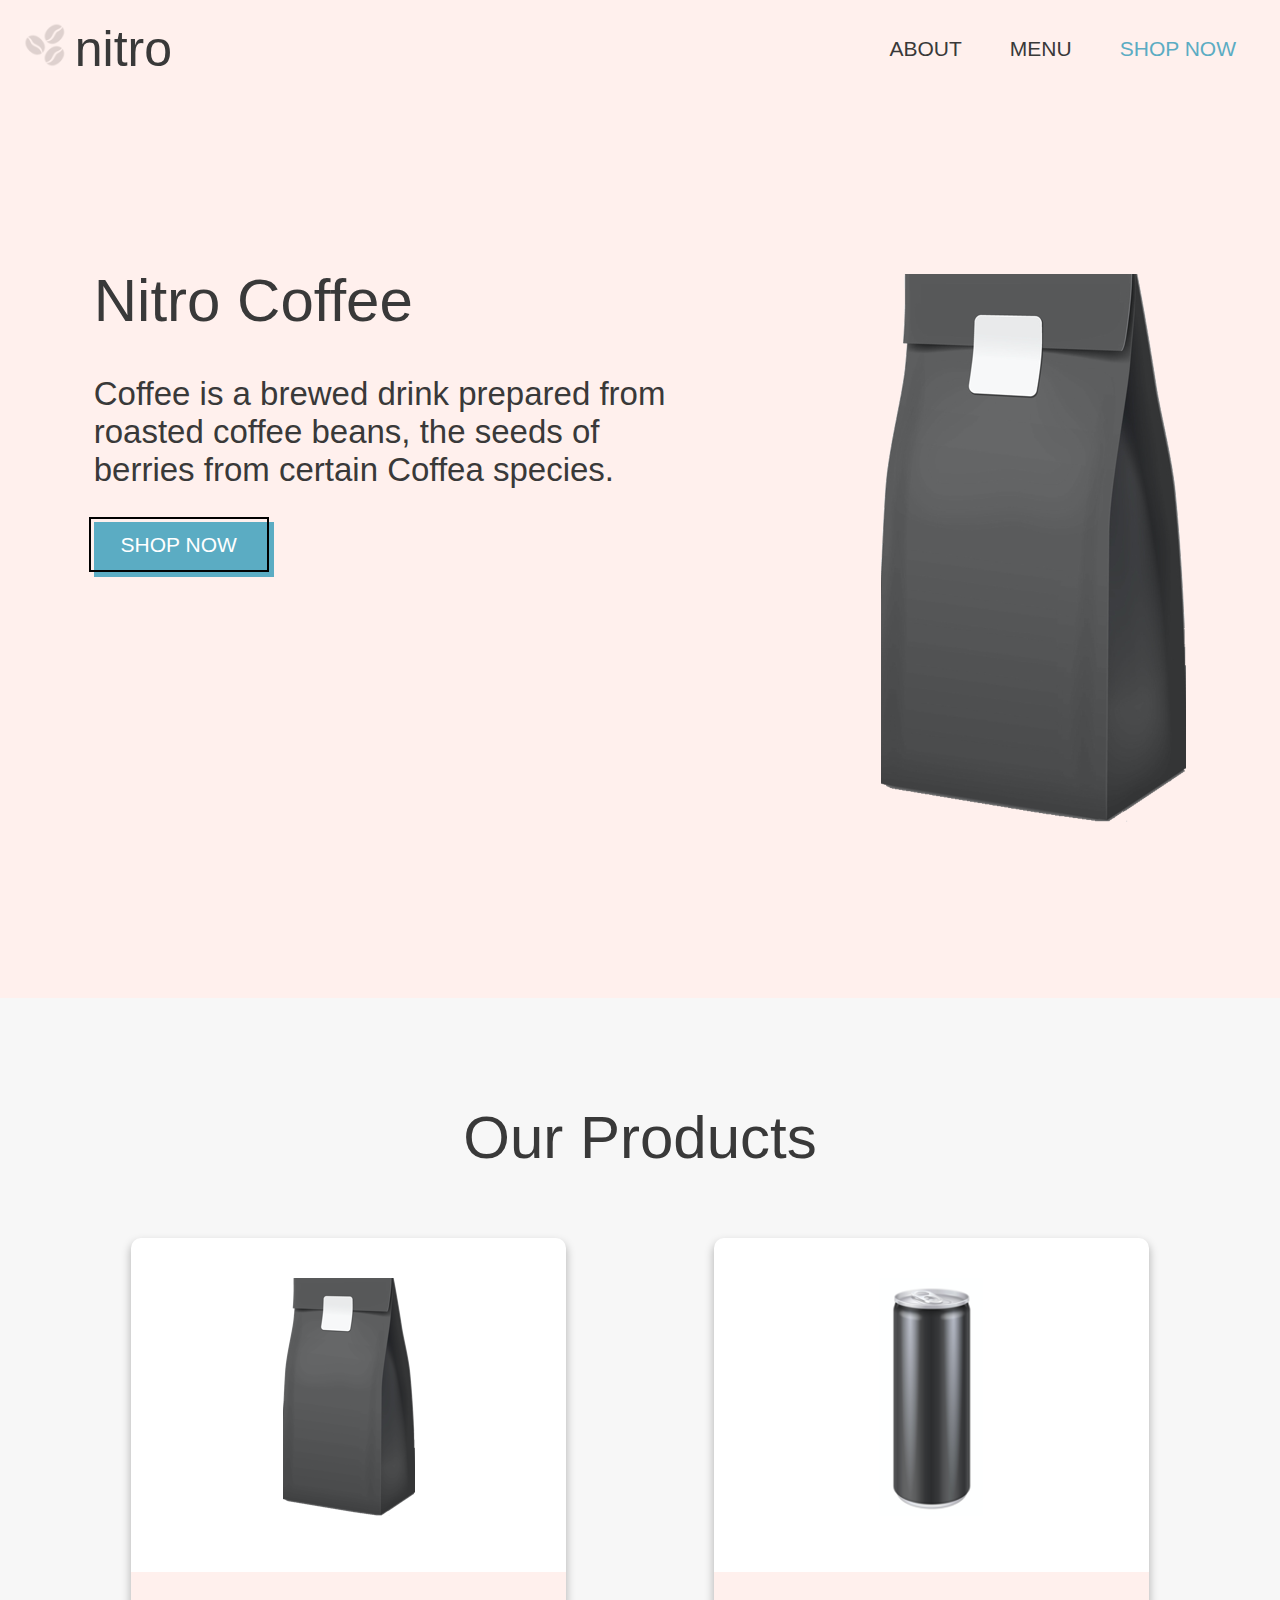
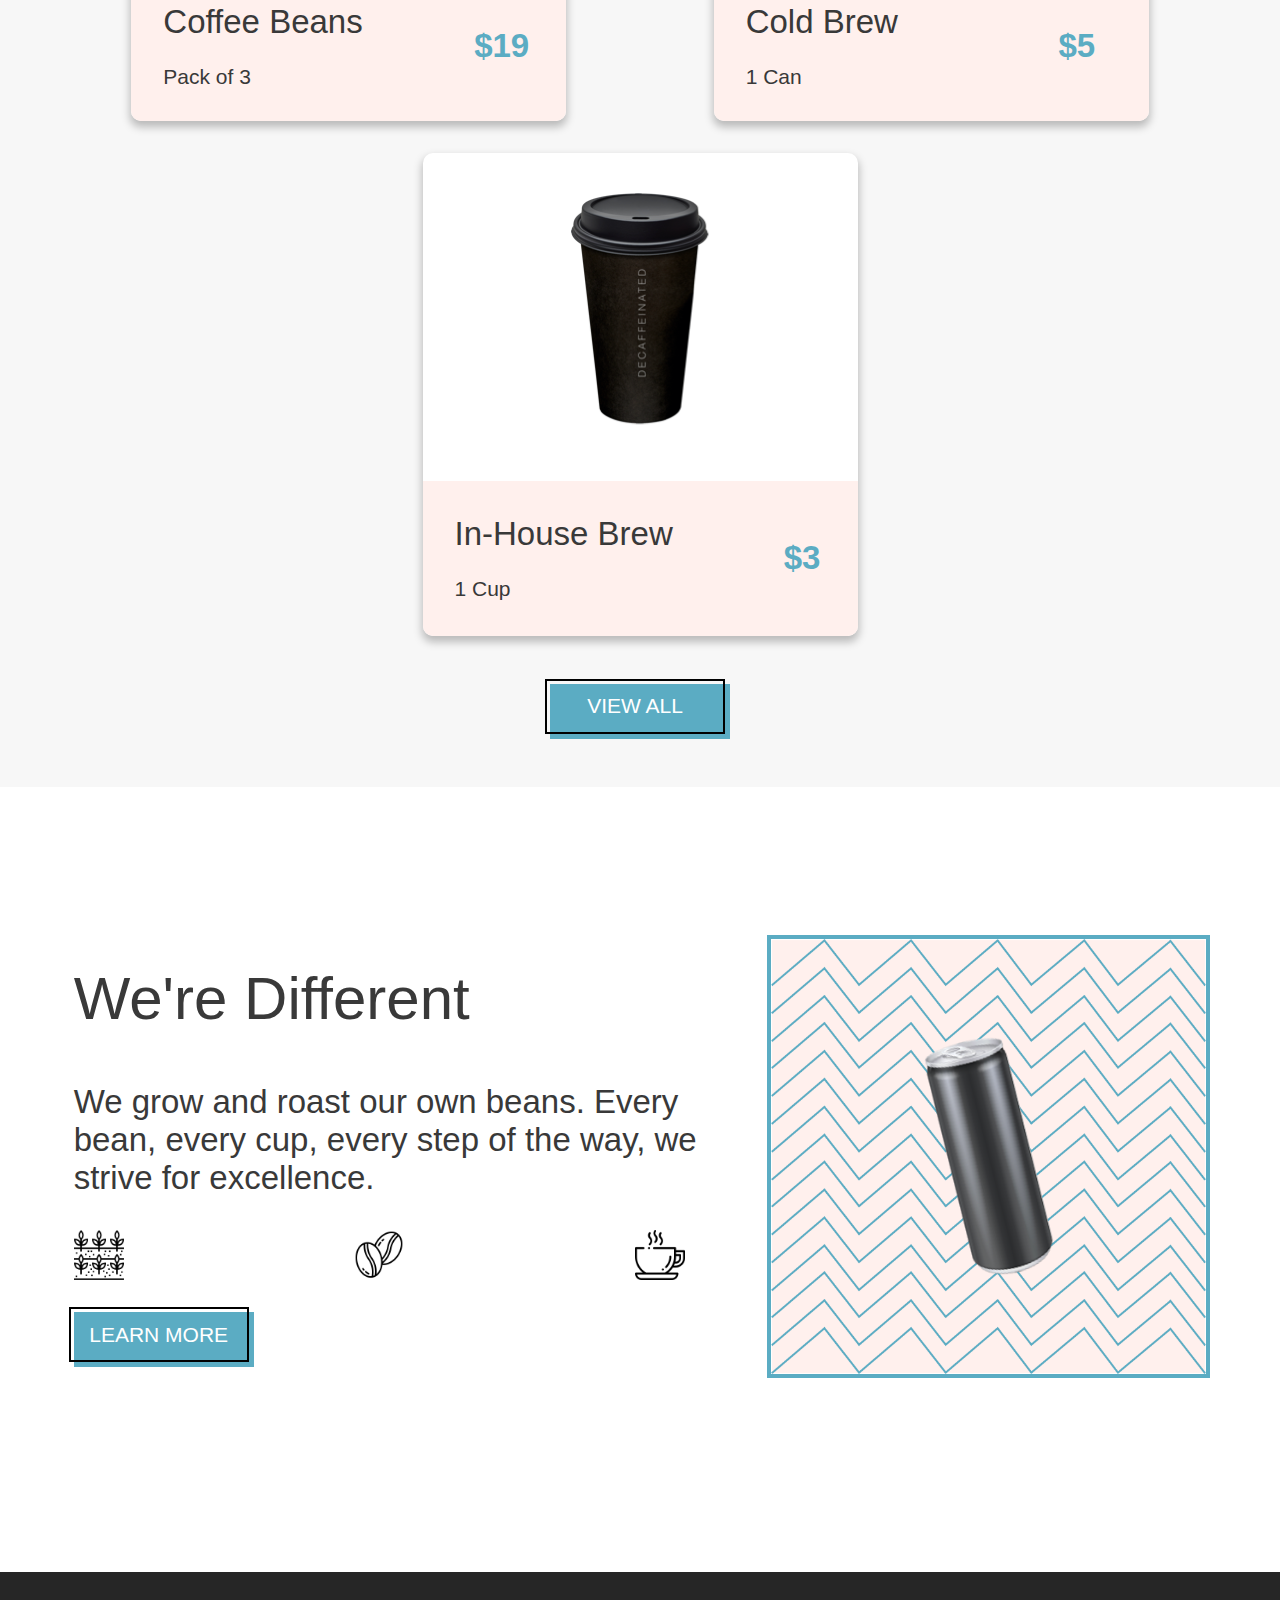
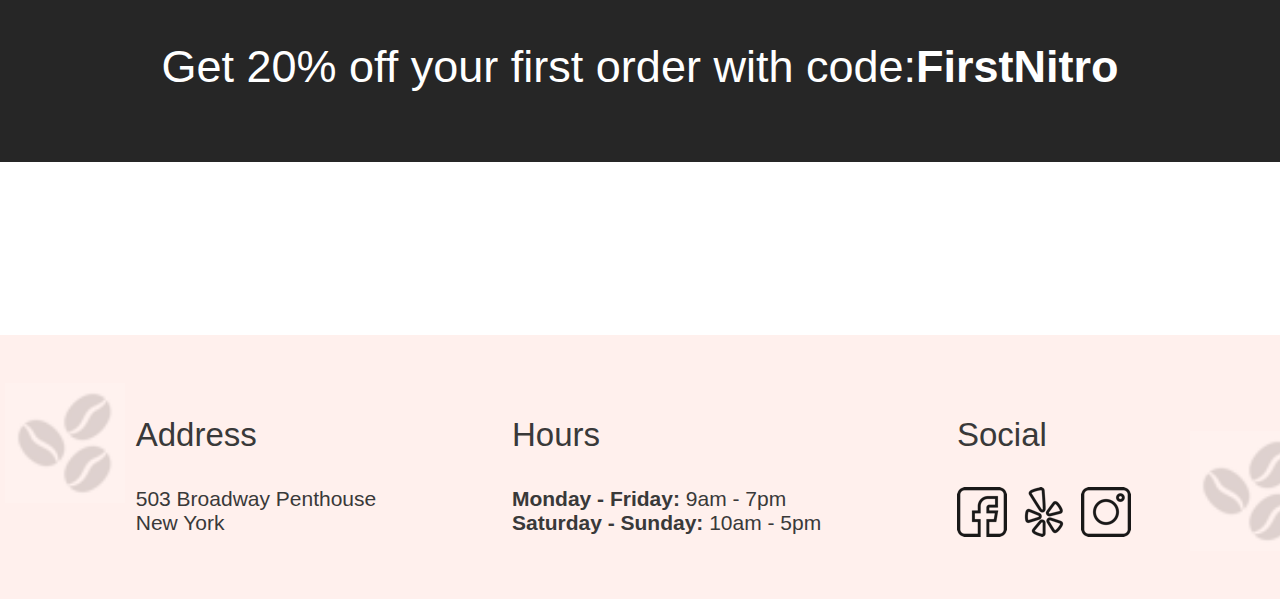
<file: index.html>
<!DOCTYPE html>
<html lang="en">
<head>
  <meta charset="UTF-8">
  <!-- <meta name="viewport" content="width=device-width, initial-scale=1.0"> -->
  <title>nitro Coffee</title>
  <link rel="stylesheet" href="./scss/main.css">
  <link rel="icon" href="./assets/2-coffee-beans-icon.png">
</head>
<body>
  <header class="nav-bar">
    <nav class="nav-bar__nav">
      <div class="nav-bar__logo-menu">
        <a href="index.html" class="nav-bar__anchor"><img src="./assets/logobeans.png" class="nav-bar__image" alt="nitro Coffee Logo"></a>
        <a href="index.html" class="nav-bar__anchor"><h2 class="nav-bar__heading">nitro</h2></a>
      </div>
      <ul class="nav-bar__list">
          <li class="nav-bar__item"><a href="index.html" class="nav-bar__anchor">ABOUT</a></li>
          <li class="nav-bar__item"><a href="./pages/menu.html" class="nav-bar__anchor">MENU</a></li>
          <li class="nav-bar__item"><a href="./pages/menu.html" class="nav-bar__anchor nav-bar__special">SHOP NOW</a></li>
      </ul>
    </nav>
  </header>
  <section class="intro-info">
    <div class="intro-info__description">
      <h1>Nitro Coffee</h1>
      <p>Coffee is a brewed drink prepared from roasted coffee beans, the seeds of berries from certain Coffea species.</p>
      <div class="button__border">
        <a href="./pages/menu.html" class="button__anchor"><button>SHOP NOW</button></a>
      </div>
    </div>
    <div class="intro-info__picture">      <!-- set height ot the picture -->
      <img src="./assets/coffeebeans-hero.png" alt="">
    </div>
  </section>

  <section class="product-cards">
    <h2 class="product-cards__heading">Our Products</h2>
    <div class="product-cards__list">
      <article class="product-cards__item">
        <img src="./assets/coffeebeans.png" alt="Coffee Beans">
          <div class="product-cards__description">
            <div class="product-cards__description-left">
              <h3 class="product-cards__heading-left">Coffee Beans</h3>
              <p class="product-cards__heading-left">Pack of 3</p>
            </div>
            <p class="textColor product-cards__description-right">$19</p>
          </div>
      </article>
      <article class="product-cards__item">
        <img src="./assets/coldbrew.png" alt="Cold Brew">
          <div class="product-cards__description">
            <div class="product-cards__description-left">
              <h3 class="product-cards__heading-left">Cold Brew</h3>
              <p class="product-cards__heading-left">1 Can</p>
            </div>
            <p class="textColor product-cards__description-right">$5</p>
          </div>
      </article>
      <article class="product-cards__item">
        <img src="./assets/inhousebrew.png" alt="In-House Brew">
          <div class="product-cards__description">
            <div class="product-cards__description-left">
              <h3 class="product-cards__heading-left">In-House Brew</h3>
              <p class="product-cards__heading-left">1 Cup</p>
            </div>
            <p class="textColor product-cards__description-right">$3</p>
          </div>
      </article>     
    </div>
    <div class="button__border">
      <a href="./pages/menu.html" class="button__anchor"><button>VIEW ALL</button></a>
    </div>
  </section>
  
  <section class="learn-more product-cards__heading">
    <div class="learn-more__information">
      <h2>We're Different</h2>
      <p>We grow and roast our own beans. Every bean, every cup, every step of the way, we strive for excellence.</p>
      <div class="learn-more__icons">
        <img src="./assets/planting-icon.png" alt="Planting Icon" class="iconsSize">
        <img src="./assets/2-coffee-beans-icon.png" alt="Coffee Beans Icon" class="iconsSize">
        <img src="./assets/coffee-cup-icon.png" alt="Coffee Cup Icon" class="iconsSize">
      </div>
      <div class="button__border">
        <a href="./pages/menu.html" class="button__anchor"><button>LEARN MORE</button></a>
      </div>
    </div>
      <div class="learn-more__background-image">
        <img src="./assets/tiltedcan.png" alt="Tilted Can" class="learn-more__tilted-can">
        <div class="learn-more__border-box"></div>
      </div>
  </section>
  <section class="promotion-tag">
    <p>Get 20% off your first order with code: <span>FirstNitro</span></p>
  </section>
  <footer class="extra-information">
    <div class="extra-information__coffee-logoleft"></div>
    <div class="extra-information__address">
      <h3>Address</h3>
      <p>503 Broadway Penthouse</p>
      <p>New York</p>
    </div>
    <div class="extra-information__hours">
      <h3>Hours</h3>
      <p><span>Monday - Friday:</span> 9am - 7pm</p>
      <p><span>Saturday - Sunday:</span> 10am - 5pm</p>
    </div>
    <div>
      <h3>Social</h3>
        <a href="https://www.facebook.com"><img src="./assets/facebook.png" alt="" class="iconsSize"></a>
        <a href="https://www.yelp.com"><img src="./assets/yelp.png" alt="" class="iconsSize"></a>
        <a href="https://www.instagram.com"><img src="./assets/instagram.png" alt="" class="iconsSize"></a> 
    </div>
    <div class="extra-information__coffee-logoright"></div>
  </footer>
</body>
</html>
</file>
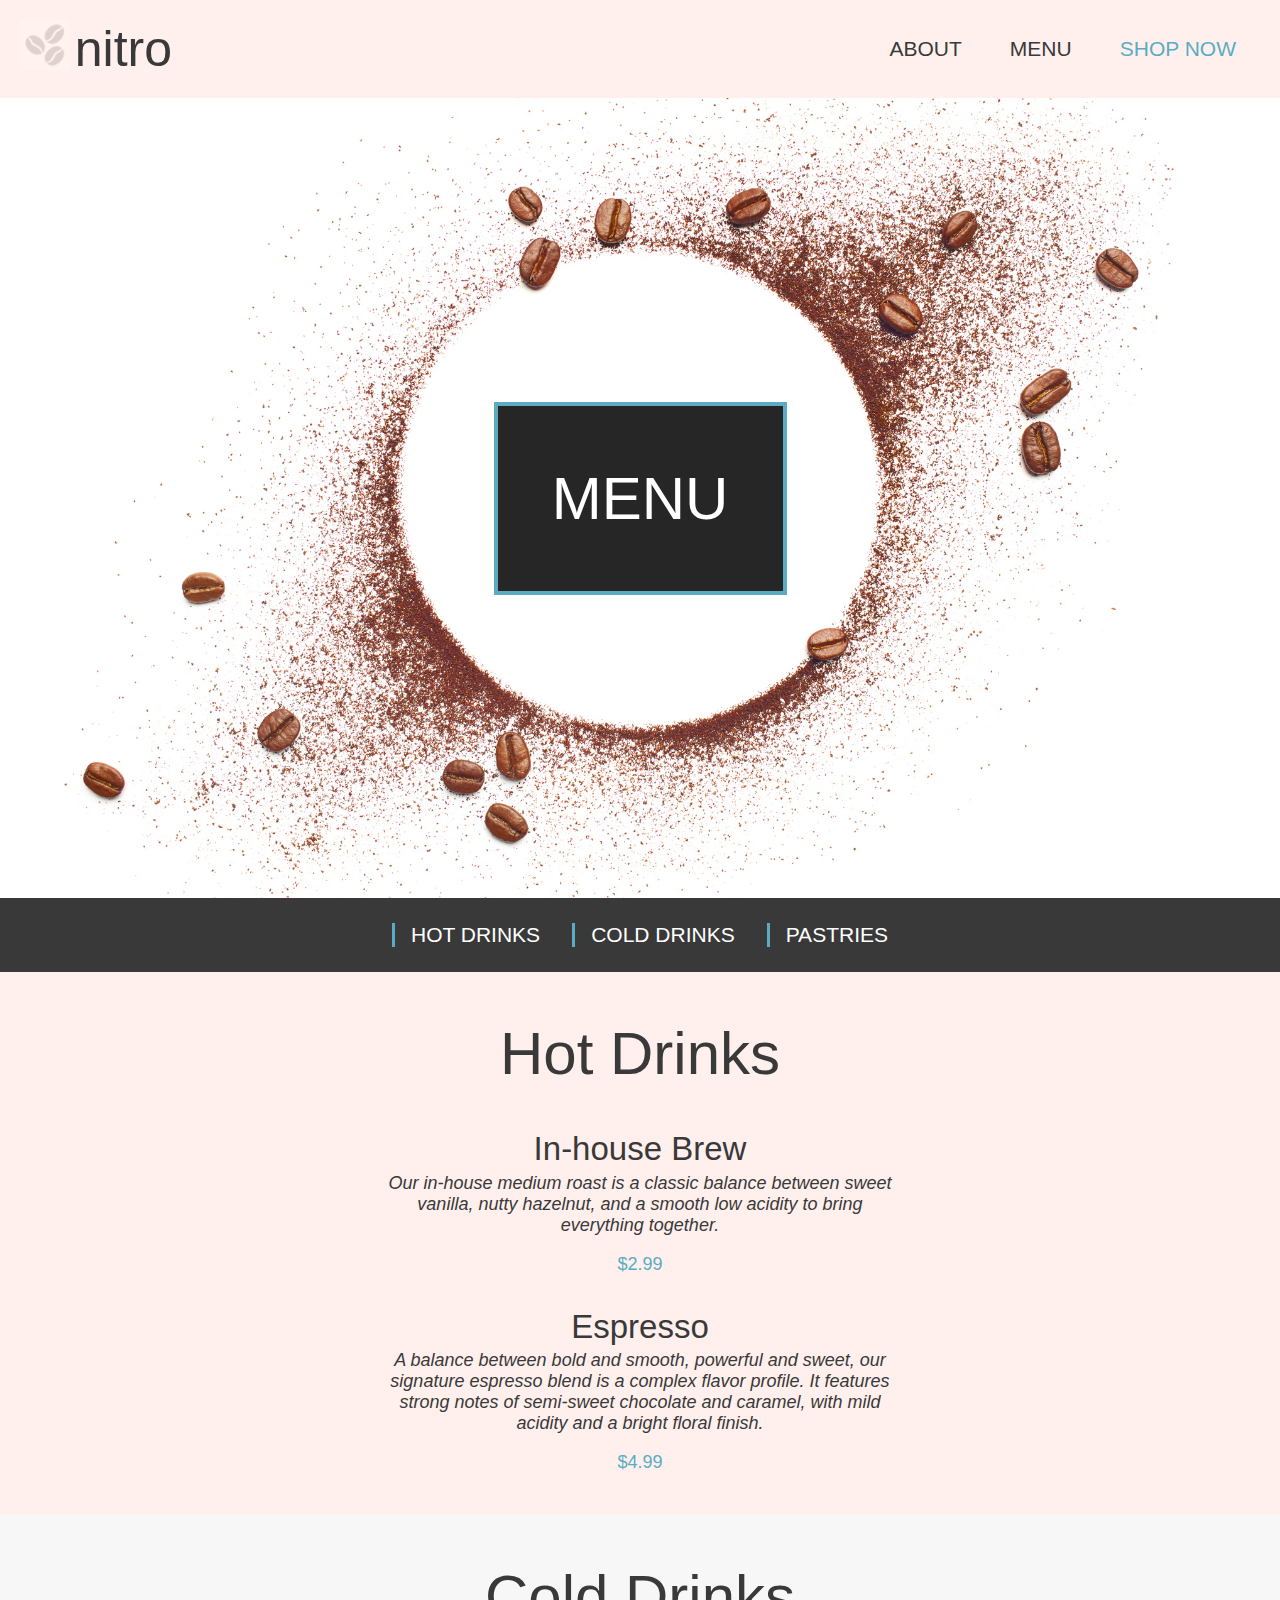
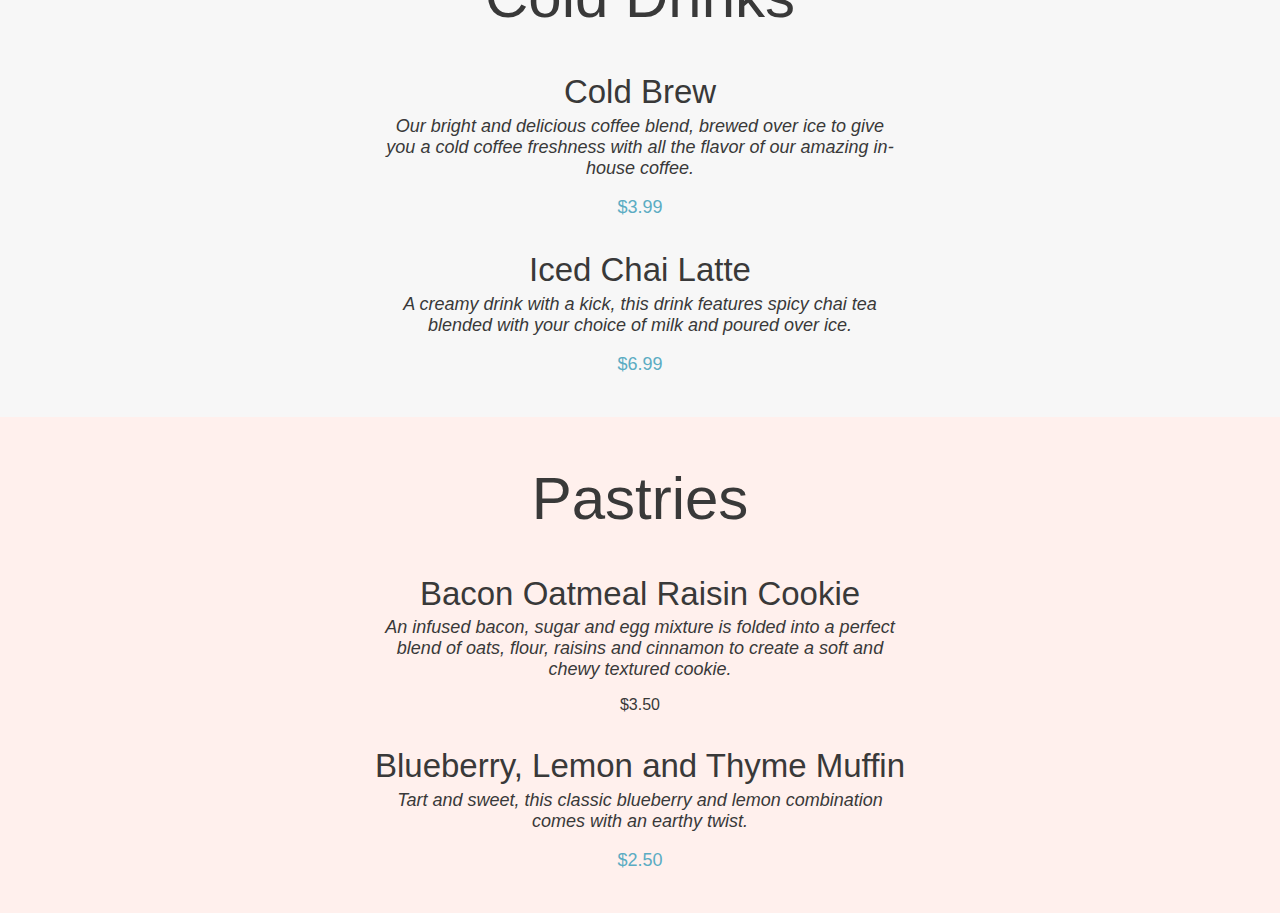
<file: pages/menu.html>
<!DOCTYPE html>
<html lang="en">
<head>
  <meta charset="UTF-8">
  <!-- <meta name="viewport" content="width=device-width, initial-scale=1.0"> -->
  <title>Menu</title>
  <link rel="stylesheet" href="../scss/menu.css">
  <link rel="icon" href="../assets/2-coffee-beans-icon.png">
</head>
<body>
  <header class="nav-bar">
    <nav class="nav-bar__nav">
      <div class="nav-bar__logo-menu">
        <a href="../index.html" class="nav-bar__anchor"><img src="../assets/logobeans.png" class="nav-bar__image" alt="nitro Coffee Logo"></a>
        <a href="../index.html" class="nav-bar__anchor"><h2 class="nav-bar__heading">nitro</h2></a>
      </div>
      <ul class="nav-bar__list">
          <li class="nav-bar__item"><a href="../index.html" class="nav-bar__anchor">ABOUT</a></li>
          <li class="nav-bar__item"><a href="menu.html" class="nav-bar__anchor">MENU</a></li>
          <li class="nav-bar__item"><a href="menu.html" class="nav-bar__anchor nav-bar__special">SHOP NOW</a></li>
      </ul>
    </nav>
  </header>
  
  <section class="hero-image">
    <h1 class="hero-image__title-box">MENU</h1>
    <div class="hero-image__title-border"></div>
  </section>

  <section class="menu-options">
    <ul class="menu-options__list">
      <li class="menu-options__item"><a href="#hotDrinks" class="menu-options__anchor">Hot Drinks</a></li>
      <li class="menu-options__item"><a href="#coldDrinks" class="menu-options__anchor">Cold Drinks</a></li>
      <li class="menu-options__item"><a href="#pastries" class="menu-options__anchor">Pastries</a></li>
    </ul>
  </section>

  <section class="menu-items">
    <div class="menu-items__category" id="hotDrinks">
      <h2>Hot Drinks</h2>
      <div class="menu-items__hot-drink">
        <h3>In-house Brew</h3>
        <p class="menu-items__description">Our in-house medium roast is a classic balance between sweet vanilla, nutty hazelnut, and a smooth low acidity to bring everything together.</p>
        <p class="menu-items__price">$2.99</p>
      </div>
      <div class="menu-items__hot-drink">
        <h3>Espresso</h3>
        <p class="menu-items__description">A balance between bold and smooth, powerful and sweet, our signature espresso blend is a complex flavor profile. It features strong notes of semi-sweet chocolate and caramel, with mild acidity and a bright floral finish.</p>
        <p class="menu-items__price">$4.99</p>
      </div>
    </div>

    <div class="menu-items__category menu-items__background" id="coldDrinks">
      <h2>Cold Drinks</h2>
      <div class="menu-items__cold-drink">
        <h3>Cold Brew</h3>
        <p class="menu-items__description">Our bright and delicious coffee blend, brewed over ice to give you a cold coffee freshness with all the flavor of our amazing in-house coffee.</p>
        <p class="menu-items__price">$3.99</p>
      </div>
      <div class="menu-items__cold-drink">
        <h3>Iced Chai Latte</h3>
        <p class="menu-items__description">A creamy drink with a kick, this drink features spicy chai tea blended with your choice of milk and poured over ice.</p>
        <p class="menu-items__price">$6.99</p>
      </div>
    </div>

    <div class="menu-items__category" id="pastries">
      <h2>Pastries</h2>
      <div class="menu-items__pastry">
        <h3>Bacon Oatmeal Raisin Cookie</h3>
        <p class="menu-items__description">An infused bacon, sugar and egg mixture is folded into a perfect blend of oats, flour, raisins and cinnamon to create a soft and chewy textured cookie.</p>
        <p class="menu-items__rice">$3.50</p>
      </div>
      <div class="menu-items__pastry">
        <h3>Blueberry, Lemon and Thyme Muffin</h3>
        <p class="menu-items__description">Tart and sweet, this classic blueberry and lemon combination comes with an earthy twist.</p>
        <p class="menu-items__price">$2.50</p>
      </div>
    </div>
  </section>
</body>
</html>
</file>
<file: scss/main.css>
@-webkit-keyframes rotating {
  from {
    -webkit-transform: rotate(0deg);
            transform: rotate(0deg);
  }
  to {
    -webkit-transform: rotate(360deg);
            transform: rotate(360deg);
  }
}

@keyframes rotating {
  from {
    -webkit-transform: rotate(0deg);
            transform: rotate(0deg);
  }
  to {
    -webkit-transform: rotate(360deg);
            transform: rotate(360deg);
  }
}

@-webkit-keyframes color-changer {
  0% {
    background-color: rgba(0, 0, 0, 0.85);
  }
  50% {
    background-color: #5BACC3;
  }
  100% {
    background-color: rgba(0, 0, 0, 0.85);
  }
}

@keyframes color-changer {
  0% {
    background-color: rgba(0, 0, 0, 0.85);
  }
  50% {
    background-color: #5BACC3;
  }
  100% {
    background-color: rgba(0, 0, 0, 0.85);
  }
}

html, body {
  margin: 0;
  padding: 0;
  background-color: #FFF0ED;
  font-family: Helvetica;
  color: #393939;
  scroll-behavior: smooth;
  -webkit-box-sizing: border-box;
          box-sizing: border-box;
}

h1, h2 {
  font-size: 3.75rem;
  font-weight: 100;
}

h3 {
  font-size: 2.063rem;
  font-weight: 100;
}

button {
  width: 11.25rem;
  height: 3.438rem;
  border: 2px solid black;
  position: relative;
  bottom: 5px;
  right: 5px;
  background-color: transparent;
  color: #FFF;
  font-size: 1.313rem;
  display: -webkit-box;
  display: -ms-flexbox;
  display: flex;
  -webkit-box-pack: center;
      -ms-flex-pack: center;
          justify-content: center;
  -webkit-box-align: center;
      -ms-flex-align: center;
          align-items: center;
  outline: none;
  font-family: Helvetica;
  -webkit-transition: all 0.1s linear;
  transition: all 0.1s linear;
  cursor: pointer;
}

button:active {
  -webkit-transform: translate(5px, 5px);
          transform: translate(5px, 5px);
}

.button__anchor {
  text-decoration: none;
}

.button__border {
  height: 3.438rem;
  width: 11.25rem;
  background-color: #5BACC3;
  position: relative;
}

.nav-bar {
  display: -webkit-box;
  display: -ms-flexbox;
  display: flex;
  -webkit-box-pack: justify;
      -ms-flex-pack: justify;
          justify-content: space-between;
  -webkit-box-align: center;
      -ms-flex-align: center;
          align-items: center;
}

.nav-bar__nav {
  display: -webkit-box;
  display: -ms-flexbox;
  display: flex;
  -webkit-box-orient: horizontal;
  -webkit-box-direction: normal;
      -ms-flex-direction: row;
          flex-direction: row;
  width: 100%;
  -webkit-box-pack: justify;
      -ms-flex-pack: justify;
          justify-content: space-between;
  padding: 20px;
}

.nav-bar__logo-menu {
  display: -webkit-box;
  display: -ms-flexbox;
  display: flex;
  -webkit-box-orient: horizontal;
  -webkit-box-direction: normal;
      -ms-flex-direction: row;
          flex-direction: row;
}

.nav-bar__image {
  height: 50px;
}

.nav-bar__heading {
  display: -webkit-box;
  display: -ms-flexbox;
  display: flex;
  -webkit-box-align: end;
      -ms-flex-align: end;
          align-items: flex-end;
  font-size: 3.125rem;
  font-weight: 100;
  margin: 0 0.3rem;
}

.nav-bar__list {
  display: -webkit-box;
  display: -ms-flexbox;
  display: flex;
  -webkit-box-pack: justify;
      -ms-flex-pack: justify;
          justify-content: space-between;
  -webkit-box-align: center;
      -ms-flex-align: center;
          align-items: center;
}

.nav-bar__item {
  display: -webkit-box;
  display: -ms-flexbox;
  display: flex;
  margin: 0 1.5rem;
  font-weight: normal;
  font-size: 1.313rem;
}

.nav-bar__anchor {
  text-decoration: none;
  color: #393939;
}

.nav-bar__special {
  color: #5BACC3;
}

.iconsSize {
  height: 3.125rem;
  margin-right: 0.8rem;
}

.intro-info {
  display: -webkit-box;
  display: -ms-flexbox;
  display: flex;
  -ms-flex-pack: distribute;
      justify-content: space-around;
  -ms-flex-wrap: wrap;
      flex-wrap: wrap;
  margin: 8rem 0;
}

.intro-info__description p {
  font-size: 2.063rem;
  font-weight: 100;
  width: 37.5rem;
}

.intro-info__picture {
  padding: 3rem 0;
  height: 548px;
}

.product-cards {
  background-color: #f7f7f7;
  display: -webkit-box;
  display: -ms-flexbox;
  display: flex;
  -webkit-box-pack: center;
      -ms-flex-pack: center;
          justify-content: center;
  -ms-flex-wrap: wrap;
      flex-wrap: wrap;
  padding-bottom: 3rem;
  margin: 0 auto;
}

.product-cards__heading {
  padding-top: 3.438rem;
}

.product-cards__list {
  display: -webkit-box;
  display: -ms-flexbox;
  display: flex;
  -webkit-box-pack: space-evenly;
      -ms-flex-pack: space-evenly;
          justify-content: space-evenly;
  -ms-flex-wrap: wrap;
      flex-wrap: wrap;
  width: 100%;
  padding-bottom: 2rem;
}

.product-cards__item {
  width: 27.188rem;
  height: 27.688rem;
  display: -webkit-box;
  display: -ms-flexbox;
  display: flex;
  -webkit-box-pack: center;
      -ms-flex-pack: center;
          justify-content: center;
  -webkit-box-align: center;
      -ms-flex-align: center;
          align-items: center;
  -webkit-box-orient: vertical;
  -webkit-box-direction: normal;
      -ms-flex-direction: column;
          flex-direction: column;
  background-color: #FFF;
  border-radius: 10px;
  -webkit-box-shadow: 0 5px 9px 1px rgba(0, 0, 0, 0.25);
          box-shadow: 0 5px 9px 1px rgba(0, 0, 0, 0.25);
  padding-top: 2.5rem;
  margin: 1rem;
  -webkit-box-sizing: content-box;
          box-sizing: content-box;
}

.product-cards__description {
  display: -webkit-box;
  display: -ms-flexbox;
  display: flex;
  -webkit-box-pack: center;
      -ms-flex-pack: center;
          justify-content: center;
  -webkit-box-orient: vertical;
  -webkit-box-direction: normal;
      -ms-flex-direction: column;
          flex-direction: column;
  -ms-flex-wrap: wrap;
      flex-wrap: wrap;
  background-color: #FFF0ED;
  width: 100%;
  overflow: hidden;
  border-bottom-left-radius: 10px;
  border-bottom-right-radius: 10px;
  margin-top: 1.5rem;
}

.product-cards__heading-left {
  display: -webkit-box;
  display: -ms-flexbox;
  display: flex;
  -webkit-box-pack: start;
      -ms-flex-pack: start;
          justify-content: flex-start;
  padding-left: 2rem;
  margin: 1.5rem 0;
}

.product-cards__item img {
  padding-bottom: 2rem;
  height: 14.875rem;
}

.product-cards__description-right {
  display: -webkit-box;
  display: -ms-flexbox;
  display: flex;
  -ms-flex-pack: distribute;
      justify-content: space-around;
}

.product-cards__button {
  display: -webkit-box;
  display: -ms-flexbox;
  display: flex;
  -webkit-box-pack: center;
      -ms-flex-pack: center;
          justify-content: center;
  text-decoration: none;
  width: 100%;
  padding: 2rem 0;
  margin: 0 auto;
}

.product-cards p.textColor {
  font-size: 2.063rem;
  color: #5BACC3;
  font-weight: bold;
}

p.product-cards__heading-left {
  font-size: 1.313rem;
  font-weight: 100;
}

.learn-more {
  background-color: #FFF;
  display: -webkit-box;
  display: -ms-flexbox;
  display: flex;
  -webkit-box-pack: space-evenly;
      -ms-flex-pack: space-evenly;
          justify-content: space-evenly;
  -ms-flex-wrap: wrap;
      flex-wrap: wrap;
  padding-top: 8rem;
}

.learn-more__information {
  padding-bottom: 2rem;
}

.learn-more__information p {
  font-size: 2.063rem;
  width: 39rem;
  font-weight: 100;
}

.learn-more__icons {
  display: -webkit-box;
  display: -ms-flexbox;
  display: flex;
  -webkit-box-pack: justify;
      -ms-flex-pack: justify;
          justify-content: space-between;
  padding-bottom: 2rem;
}

.learn-more__background-image {
  background-image: url("../assets/coldbrewbackground.png");
  background-size: 27.188rem;
  background-repeat: no-repeat;
  height: 27.188rem;
  width: 27.188rem;
  display: -webkit-box;
  display: -ms-flexbox;
  display: flex;
  -webkit-box-pack: center;
      -ms-flex-pack: center;
          justify-content: center;
  -webkit-box-align: center;
      -ms-flex-align: center;
          align-items: center;
  margin-top: 1.5rem;
}

.learn-more__tilted-can {
  height: 238px;
}

.learn-more__border-box {
  position: absolute;
  height: 27.188rem;
  width: 27.188rem;
  margin: -25px;
  border: 4px solid #5BACC3;
}

.learn-more__background-image:hover .learn-more__tilted-can {
  -webkit-animation: rotating 2s linear infinite;
          animation: rotating 2s linear infinite;
}

.promotion-tag {
  width: 100%;
  background-color: #FFF;
  display: -webkit-box;
  display: -ms-flexbox;
  display: flex;
  -webkit-box-pack: center;
      -ms-flex-pack: center;
          justify-content: center;
  text-align: center;
  -ms-flex-wrap: wrap;
      flex-wrap: wrap;
  padding: 8rem 0;
  margin: 0;
}

.promotion-tag p {
  display: -webkit-box;
  display: -ms-flexbox;
  display: flex;
  -webkit-box-pack: center;
      -ms-flex-pack: center;
          justify-content: center;
  text-align: center;
  -webkit-box-align: center;
      -ms-flex-align: center;
          align-items: center;
  width: 83.563rem;
  height: 11.875rem;
  background-color: rgba(0, 0, 0, 0.85);
  color: #FFF;
  font-size: 2.813rem;
  font-weight: normal;
  -ms-flex-wrap: wrap;
      flex-wrap: wrap;
  -webkit-animation-name: color-changer;
          animation-name: color-changer;
  -webkit-animation-duration: 2.5s;
          animation-duration: 2.5s;
  -webkit-animation-iteration-count: infinite;
          animation-iteration-count: infinite;
}

.promotion-tag span {
  font-weight: bold;
}

.extra-information {
  display: -webkit-box;
  display: -ms-flexbox;
  display: flex;
  -webkit-box-pack: space-evenly;
      -ms-flex-pack: space-evenly;
          justify-content: space-evenly;
  -ms-flex-wrap: wrap;
      flex-wrap: wrap;
  position: relative;
}

.extra-information__hours span {
  font-weight: bold;
}

.extra-information__coffee-logoleft {
  background-image: url("../assets/logobeans.png");
  background-size: 100%;
  background-position: center;
  width: 120px;
  height: 120px;
  background-repeat: no-repeat;
  position: absolute;
  top: 0px;
  left: 5px;
}

.extra-information__coffee-logoright {
  background-image: url("../assets/logobeans.png");
  background-size: 100%;
  background-position: center;
  width: 120px;
  height: 120px;
  background-repeat: no-repeat;
  position: absolute;
  bottom: -10px;
  right: -30px;
}

.extra-information div {
  padding: 3rem 0;
}

.extra-information p {
  font-size: 1.313rem;
  margin: 0;
  font-weight: 100;
}
/*# sourceMappingURL=main.css.map */
</file>
<file: scss/menu.css>
html, body {
  margin: 0;
  padding: 0;
  background-color: #FFF0ED;
  font-family: Helvetica;
  color: #393939;
  scroll-behavior: smooth;
}

h1, h2 {
  font-size: 3.75rem;
  font-weight: 100;
}

h3 {
  font-size: 2.063rem;
  font-weight: 100;
}

button {
  width: 11.25rem;
  height: 3.438rem;
  border: 2px solid black;
  position: relative;
  bottom: 5px;
  right: 5px;
  background-color: transparent;
  color: #FFF;
  font-size: 1.313rem;
  display: -webkit-box;
  display: -ms-flexbox;
  display: flex;
  -webkit-box-pack: center;
      -ms-flex-pack: center;
          justify-content: center;
  -webkit-box-align: center;
      -ms-flex-align: center;
          align-items: center;
  outline: none;
  font-family: Helvetica;
}

.button__anchor {
  text-decoration: none;
}

.button__border {
  height: 3.438rem;
  width: 11.25rem;
  background-color: #5BACC3;
  position: relative;
}

.nav-bar {
  display: -webkit-box;
  display: -ms-flexbox;
  display: flex;
  -webkit-box-pack: justify;
      -ms-flex-pack: justify;
          justify-content: space-between;
  -webkit-box-align: center;
      -ms-flex-align: center;
          align-items: center;
}

.nav-bar__nav {
  display: -webkit-box;
  display: -ms-flexbox;
  display: flex;
  -webkit-box-orient: horizontal;
  -webkit-box-direction: normal;
      -ms-flex-direction: row;
          flex-direction: row;
  width: 100%;
  -webkit-box-pack: justify;
      -ms-flex-pack: justify;
          justify-content: space-between;
  padding: 20px;
}

.nav-bar__logo-menu {
  display: -webkit-box;
  display: -ms-flexbox;
  display: flex;
  -webkit-box-orient: horizontal;
  -webkit-box-direction: normal;
      -ms-flex-direction: row;
          flex-direction: row;
}

.nav-bar__image {
  height: 50px;
}

.nav-bar__heading {
  display: -webkit-box;
  display: -ms-flexbox;
  display: flex;
  -webkit-box-align: end;
      -ms-flex-align: end;
          align-items: flex-end;
  font-size: 3.125rem;
  font-weight: 100;
  margin: 0 0.3rem;
}

.nav-bar__list {
  display: -webkit-box;
  display: -ms-flexbox;
  display: flex;
  -webkit-box-pack: justify;
      -ms-flex-pack: justify;
          justify-content: space-between;
  -webkit-box-align: center;
      -ms-flex-align: center;
          align-items: center;
}

.nav-bar__item {
  display: -webkit-box;
  display: -ms-flexbox;
  display: flex;
  margin: 0 1.5rem;
  font-weight: normal;
  font-size: 1.313rem;
}

.nav-bar__anchor {
  text-decoration: none;
  color: #393939;
}

.nav-bar__special {
  color: #5BACC3;
}

.hero-image {
  background-image: url("../assets/coffee-circle.jpg");
  width: 100%;
  min-height: 50rem;
  height: 75%;
  background-size: cover;
  background-size: contain;
  background-repeat: no-repeat;
  background-size: 100%;
  background-position: center;
  display: -webkit-box;
  display: -ms-flexbox;
  display: flex;
  -webkit-box-align: center;
      -ms-flex-align: center;
          align-items: center;
  -webkit-box-pack: center;
      -ms-flex-pack: center;
          justify-content: center;
}

.hero-image__title-box {
  width: 17.813rem;
  height: 11.563rem;
  background-color: rgba(0, 0, 0, 0.85);
  /* Supposed to be 0.95 (looks too dark) */
  color: #FFF;
  display: -webkit-box;
  display: -ms-flexbox;
  display: flex;
  -webkit-box-pack: center;
      -ms-flex-pack: center;
          justify-content: center;
  -webkit-box-align: center;
      -ms-flex-align: center;
          align-items: center;
}

.hero-image__title-border {
  position: absolute;
  width: 17.813rem;
  height: 11.563rem;
  margin: -15px;
  border: 4px solid #5BACC3;
}

.menu-options {
  height: 74px;
  width: 100%;
  display: inline-block;
  background-color: #393939;
}

.menu-options__list {
  height: 4.625rem;
  width: 100%;
  margin: 0 auto;
  padding-left: 0;
  display: -webkit-box;
  display: -ms-flexbox;
  display: flex;
  -webkit-box-pack: center;
      -ms-flex-pack: center;
          justify-content: center;
  -webkit-box-align: center;
      -ms-flex-align: center;
          align-items: center;
}

.menu-options__item {
  display: inline-block;
  margin: 0 1rem 0 1rem;
  padding-left: 1rem;
  border-left: 0.2rem solid #5BACC3;
  font-size: 1.313rem;
  font-weight: 100;
  text-transform: uppercase;
}

.menu-options__anchor {
  color: #FFF;
  text-decoration: none;
}

.menu-items {
  text-align: center;
}

.menu-items__description {
  width: 40%;
  margin: 0 auto;
  font-size: 1.125rem;
  font-style: italic;
  font-weight: 400;
}

.menu-items__price {
  font-size: 1.125rem;
  color: #5BACC3;
}

.menu-items__category {
  padding: 0.3rem 0 1.5rem 0;
}

.menu-items__category h2 {
  margin: 2.625rem 0;
}

.menu-items__category h3 {
  margin-bottom: 0.3rem;
}

.menu-items__background {
  background-color: #f7f7f7;
}
/*# sourceMappingURL=menu.css.map */
</file>
